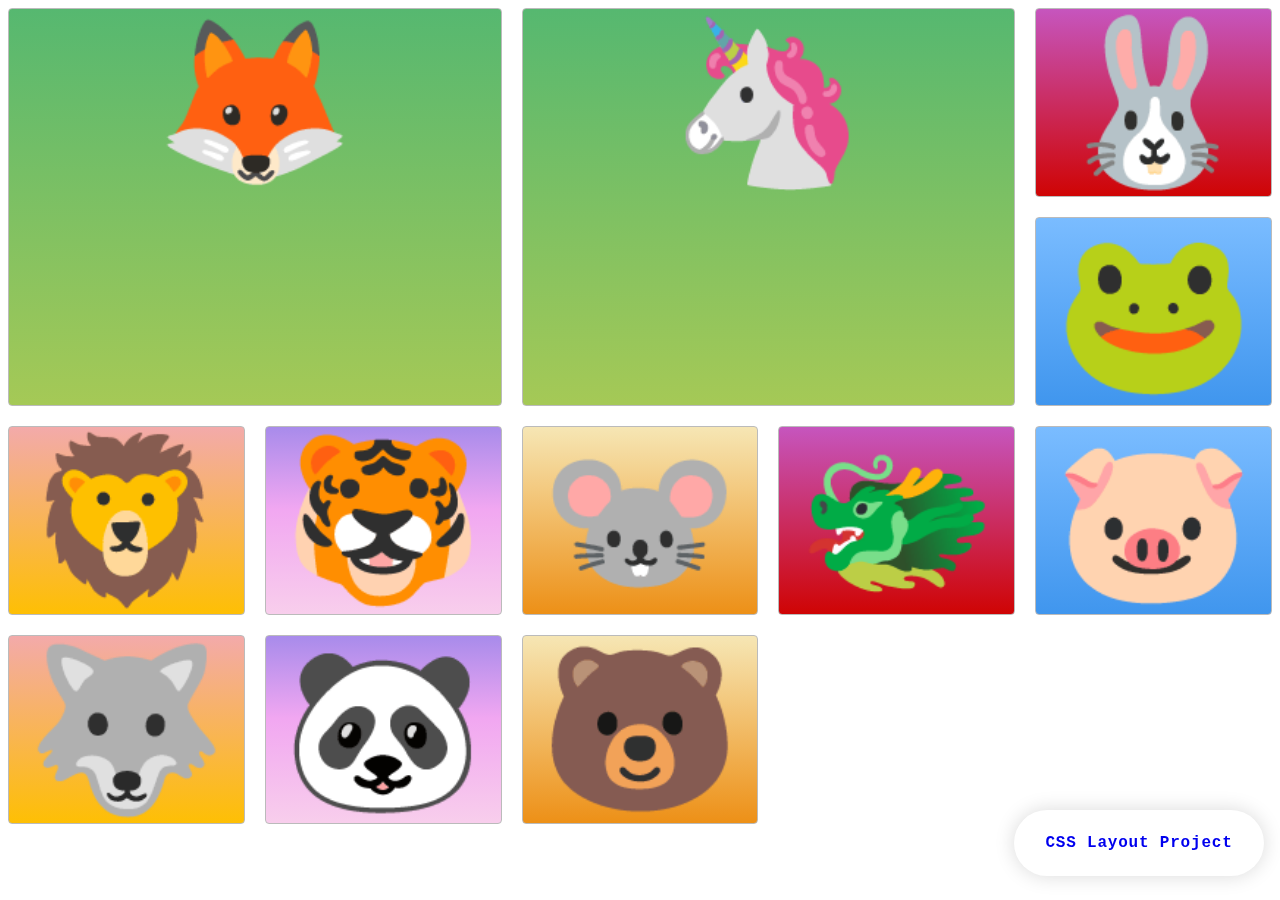
<file: index.html>
<!DOCTYPE html>
<html>
  <head>
    <!-- the below meta tag is default in most modern browsers. however if you have an
  older browser, the emojis may not show up properly. In which case you need this meta
  tag. Read more here: https://teamtreehouse.com/community/meta-charsetutf8-what-does-this-mean-or-what-does-it-do-i-deleted-it-from-the-code-and-nothing-changed -->
    <meta charset="utf-8" />
    <title>Grid Master</title>
    <link rel="stylesheet" type="text/css" href="./style.css" />
  </head>
  <body>
    <div class="container">
      <div class="zone green">🦊</div>
      <div class="zone red">🐰</div>
      <div class="zone blue">🐸</div>
      <div class="zone yellow">🦁</div>
      <div class="zone purple">🐯</div>
      <div class="zone brown">🐭</div>
      <div class="zone green">🦄</div>
      <div class="zone red">🐲</div>
      <div class="zone blue">🐷</div>
      <div class="zone yellow">🐺</div>
      <div class="zone purple">🐼</div>
      <div class="zone brown">🐻</div>
    </div>

    <div class="project-toggle">
      <div class="toggle-button">
        <a href="https://christian-210.github.io/css-layout/"> CSS Layout Project</a>
      </div>
    </div>
  </body>
</html>
</file>
<file: style.css>
.container {
  display: grid;
  gap: 20px;
  grid-template-columns: repeat(auto-fill, minmax(200px, 1fr));
  grid-template-rows: 1fr;
}

.green {
  grid-column: span 2;
  grid-row: 1/3;
}

.zone {
  cursor: pointer;
  display: inline-block;
  text-align: center;
  font-size: 10em;
  border-radius: 4px;
  border: 1px solid #bbb;
  transition: all 0.3s linear;
}

.zone:hover {
  -webkit-box-shadow: rgba(0, 0, 0, 0.8) 0px 5px 15px,
    inset rgba(0, 0, 0, 0.15) 0px -10px 20px;
  -moz-box-shadow: rgba(0, 0, 0, 0.8) 0px 5px 15px,
    inset rgba(0, 0, 0, 0.15) 0px -10px 20px;
  -o-box-shadow: rgba(0, 0, 0, 0.8) 0px 5px 15px,
    inset rgba(0, 0, 0, 0.15) 0px -10px 20px;
  box-shadow: rgba(0, 0, 0, 0.8) 0px 5px 15px,
    inset rgba(0, 0, 0, 0.15) 0px -10px 20px;
}

/* Toggle Button */

.project-toggle {
  display: block;
  position: fixed;
  z-index: 1;
  bottom: 0;
  margin: auto;
  width: 100%;
}

.toggle-button {
  margin-left: auto;
  max-width: 250px;
  background: #fff;
  position: relative;
  text-align: center;
  right: 24px;
  bottom: 24px;
  border-radius: 48px;
  box-shadow: 0px 0px 20px rgb(0 0 0 / 15%);
}

.toggle-button a {
  padding: 24px;
  box-sizing: border-box;
  width: 100%;
  display: inline-block;
  text-decoration: none;
  font-family: "Lucida Console", "Courier New", monospace;
  font-weight: 600;
  letter-spacing: 0.05em;
}

/*https://paulund.co.uk/how-to-create-shiny-css-buttons*/
/***********************************************************************
 *  Green Background
 **********************************************************************/
.green {
  background: #56b870; /* Old browsers */
  background: -moz-linear-gradient(top, #56b870 0%, #a5c956 100%); /* FF3.6+ */
  background: -webkit-gradient(
    linear,
    left top,
    left bottom,
    color-stop(0%, #56b870),
    color-stop(100%, #a5c956)
  ); /* Chrome,Safari4+ */
  background: -webkit-linear-gradient(
    top,
    #56b870 0%,
    #a5c956 100%
  ); /* Chrome10+,Safari5.1+ */
  background: -o-linear-gradient(
    top,
    #56b870 0%,
    #a5c956 100%
  ); /* Opera 11.10+ */
  background: -ms-linear-gradient(top, #56b870 0%, #a5c956 100%); /* IE10+ */
  background: linear-gradient(top, #56b870 0%, #a5c956 100%); /* W3C */
}

/***********************************************************************
 *  Red Background
 **********************************************************************/
.red {
  background: #c655be; /* Old browsers */
  background: -moz-linear-gradient(top, #c655be 0%, #cf0404 100%); /* FF3.6+ */
  background: -webkit-gradient(
    linear,
    left top,
    left bottom,
    color-stop(0%, #c655be),
    color-stop(100%, #cf0404)
  ); /* Chrome,Safari4+ */
  background: -webkit-linear-gradient(
    top,
    #c655be 0%,
    #cf0404 100%
  ); /* Chrome10+,Safari5.1+ */
  background: -o-linear-gradient(
    top,
    #c655be 0%,
    #cf0404 100%
  ); /* Opera 11.10+ */
  background: -ms-linear-gradient(top, #c655be 0%, #cf0404 100%); /* IE10+ */
  background: linear-gradient(top, #c655be 0%, #cf0404 100%); /* W3C */
}

/***********************************************************************
 *  Yellow Background
 **********************************************************************/
.yellow {
  background: #f3aaaa; /* Old browsers */
  background: -moz-linear-gradient(top, #f3aaaa 0%, #febf04 100%); /* FF3.6+ */
  background: -webkit-gradient(
    linear,
    left top,
    left bottom,
    color-stop(0%, #f3aaaa),
    color-stop(100%, #febf04)
  ); /* Chrome,Safari4+ */
  background: -webkit-linear-gradient(
    top,
    #f3aaaa 0%,
    #febf04 100%
  ); /* Chrome10+,Safari5.1+ */
  background: -o-linear-gradient(
    top,
    #f3aaaa 0%,
    #febf04 100%
  ); /* Opera 11.10+ */
  background: -ms-linear-gradient(top, #f3aaaa 0%, #febf04 100%); /* IE10+ */
  background: linear-gradient(top, #f3aaaa 0%, #febf04 100%); /* W3C */
}

/***********************************************************************
 *  Blue Background
 **********************************************************************/
.blue {
  background: #7abcff; /* Old browsers */
  background: -moz-linear-gradient(
    top,
    #7abcff 0%,
    #60abf8 44%,
    #4096ee 100%
  ); /* FF3.6+ */
  background: -webkit-gradient(
    linear,
    left top,
    left bottom,
    color-stop(0%, #7abcff),
    color-stop(44%, #60abf8),
    color-stop(100%, #4096ee)
  ); /* Chrome,Safari4+ */
  background: -webkit-linear-gradient(
    top,
    #7abcff 0%,
    #60abf8 44%,
    #4096ee 100%
  ); /* Chrome10+,Safari5.1+ */
  background: -o-linear-gradient(
    top,
    #7abcff 0%,
    #60abf8 44%,
    #4096ee 100%
  ); /* Opera 11.10+ */
  background: -ms-linear-gradient(
    top,
    #7abcff 0%,
    #60abf8 44%,
    #4096ee 100%
  ); /* IE10+ */
  background: linear-gradient(
    top,
    #7abcff 0%,
    #60abf8 44%,
    #4096ee 100%
  ); /* W3C */
}

/***********************************************************************
 *  Purple Background
 **********************************************************************/
.purple {
  background: #a88beb; /* Old browsers */
  background: -moz-linear-gradient(
    top,
    #a88beb 0%,
    #f1a7f1 44%,
    #f8ceec 100%
  ); /* FF3.6+ */
  background: -webkit-gradient(
    linear,
    left top,
    left bottom,
    color-stop(0%, #a88beb),
    color-stop(44%, #f1a7f1),
    color-stop(100%, #f8ceec)
  ); /* Chrome,Safari4+ */
  background: -webkit-linear-gradient(
    top,
    #a88beb 0%,
    #f1a7f1 44%,
    #f8ceec 100%
  ); /* Chrome10+,Safari5.1+ */
  background: -o-linear-gradient(
    top,
    #a88beb 0%,
    #f1a7f1 44%,
    #f8ceec 100%
  ); /* Opera 11.10+ */
  background: -ms-linear-gradient(
    top,
    #a88beb 0%,
    #f1a7f1 44%,
    #f8ceec 100%
  ); /* IE10+ */
  background: linear-gradient(
    top,
    #a88beb 0%,
    #f1a7f1 44%,
    #f8ceec 100%
  ); /* W3C */
}

/***********************************************************************
 *  Brown Background
 **********************************************************************/
.brown {
  background: #f6e6b4; /* Old browsers */
  background: -moz-linear-gradient(top, #f6e6b4 0%, #ed9017 100%); /* FF3.6+ */
  background: -webkit-gradient(
    linear,
    left top,
    left bottom,
    color-stop(0%, #f6e6b4),
    color-stop(100%, #ed9017)
  ); /* Chrome,Safari4+ */
  background: -webkit-linear-gradient(
    top,
    #f6e6b4 0%,
    #ed9017 100%
  ); /* Chrome10+,Safari5.1+ */
  background: -o-linear-gradient(
    top,
    #f6e6b4 0%,
    #ed9017 100%
  ); /* Opera 11.10+ */
  background: -ms-linear-gradient(top, #f6e6b4 0%, #ed9017 100%); /* IE10+ */
  background: linear-gradient(top, #f6e6b4 0%, #ed9017 100%); /* W3C */
  filter: progid:DXImageTransform.Microsoft.gradient( startColorstr='#f6e6b4', endColorstr='#ed9017',GradientType=0 ); /* IE6-9 */
}
</file>
